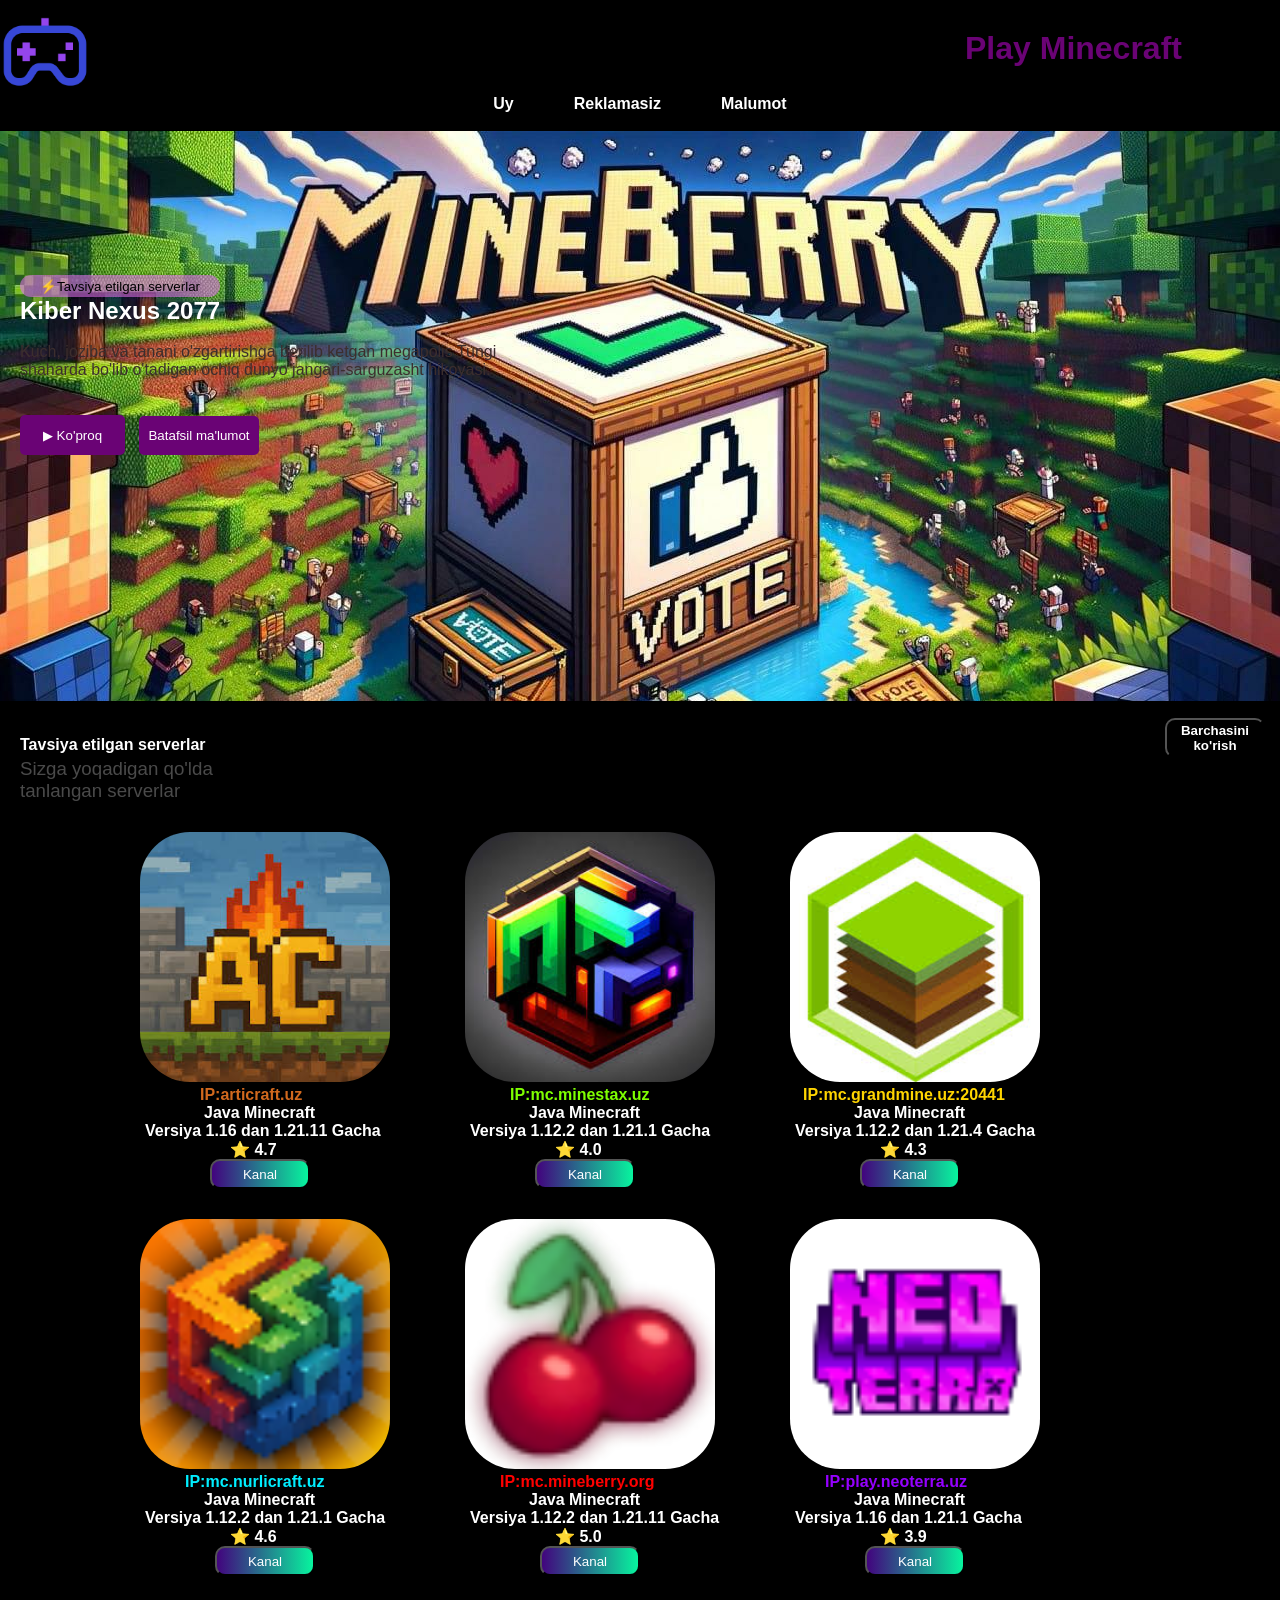
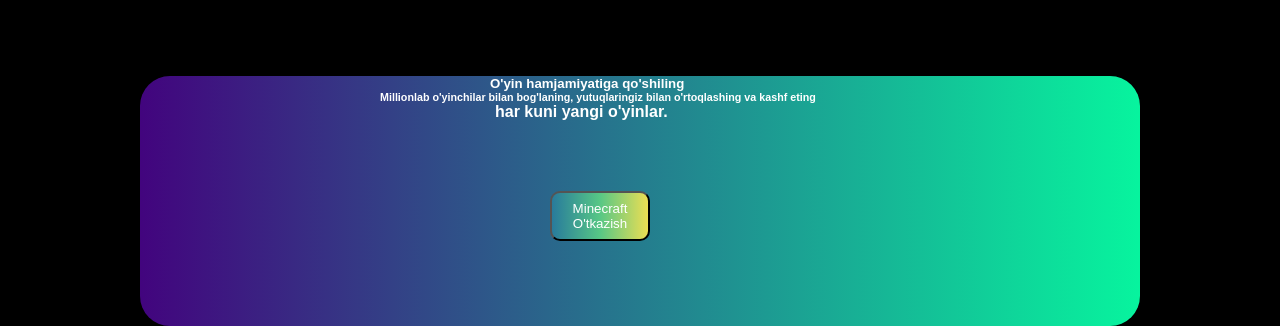
<file: index.html>
<!DOCTYPE html>
<html lang="en">

<head>
    <meta charset="UTF-8">
    <meta name="viewport" content="width=device-width, initial-scale=1.0">
    <title>Uy</title>
    <link rel="stylesheet" href="./style.css">
</head>

<body>
    <header class="contener">
            <div class="img-h1">
            <img src="images/15077922.png" alt="Jostik" class="img-jostik">
            <h1 class="title">Play Minecraft</h1>
            </div>
            <ul class="link">
                <a href="./index.html" class="links"><li>Uy</li></a>
                <br>
                <a href="./Behruz.html" class="links"><li>Reklamasiz</li></a>
                <br>
                </a>
                <br>
                <a href="./Behruz_Admin.html" class="links"><li>Malumot</li>
            </ul>
        </div>
        <div class="div-img">
            <br>
            <br>
            <br>
            <br>
            <br>
            <br>
            <br>
            <br>
            <button class="div-but">⚡️Tavsiya etilgan serverlar</button>
            <br>
            <h2 class="h2-title">Kiber Nexus 2077</h2>
            <br>
            <h4 class="p-div">Kuch, joziba va tanani o'zgartirishga berilib ketgan megapolis Tungi shaharda bo'lib o'tadigan ochiq dunyo jangari-sarguzasht hikoyasi.</h4>
            <br>
            <br>
            <button class="but-2"><a href="https://minecraft-mp.com/country/uzbekistan/" target="_blank" class="a-1">▶ Ko'proq </a></button>
            <button class="but-3"><a href="https://www.minecraft.net/en-us" class="a-10" target="_blank">Batafsil ma'lumot</a></button>   
        </div>
        <div class="p-link">
            <div class="p-but">
                <h4 class="p">Tavsiya etilgan serverlar</h4>
                <button class="but-4"><a href="https://minecraft-mp.com/country/uzbekistan/" target="_blank" class="a-9">Barchasini ko'rish</a></button>
            </div>
            <h3 class="h3-div">Sizga yoqadigan qo'lda tanlangan serverlar</h3>
        </div>
        <div>
            <div class="wrapper">
                <div class="card">
                    <img src="[data-uri]"
                        alt="PS4" class="img-10">
                    <p class="p-1">
                        IP:articraft.uz
                    </p>
                    <p class="p-3">
                        Java Minecraft
                    </p>
                    <p class="p-2">
                        Versiya 1.16 dan 1.21.11 Gacha
                    </p>
                    <p class="p-4">
                        ⭐️ 4.7
                    </p>
                    <button class="but-5"><a href="https://www.youtube.com/@bdwshhh" target="_blank" class="a-3">Kanal</a></button>
                </div>
                <br>
                <div class="card">
                    <img src="images/download (5).jpg" alt="MINESTAX" class="img-10">
                    <p class="p-5">
                        IP:mc.minestax.uz
                    </p>
                    <p class="p-3">
                    Java Minecraft
                </p>
                <p class="p-2">
                    Versiya 1.12.2 dan 1.21.1 Gacha
                </p>
                <p class="p-4">
                    ⭐️ 4.0
                </p>
                <button class="but-6"><a href="https://www.youtube.com/@minestaxuz" target="_blank" class="a-4">Kanal</a></button>
            </div>
            <br>
            <div class="card">
                <img src="images/download (6).jpg" alt="-_-" class="img-10">
                <p class="p-6">
                    IP:mc.grandmine.uz:20441
                </p>
                <p class="p-3">
                    Java Minecraft
                </p>
                <p class="p-2">
                    Versiya 1.12.2 dan 1.21.4 Gacha
                </p>
                <p class="p-4">
                    ⭐️ 4.3
                </p>
                <button class="but-7"><a href="https://grand-mine.net/news/" target="_blank" class="a-5">Kanal</a></button>
            </div>
            </div>
            <div class="wrapper-2">
            <br>
                <div class="card">
                    <img src="images/347455.webp" alt="-_-" class="img-10">
                <p class="p-7">
                    IP:mc.nurlicraft.uz
                </p>
                <p class="p-3">
                    Java Minecraft
                </p>
                <p class="p-2">
                    Versiya 1.12.2 dan 1.21.1 Gacha
                </p>
                <p class="p-4">
                    ⭐️ 4.6
                </p>
                <button class="but-8"><a href="https://the.nurlicraft.uz/" target="_blank" class="a-6">Kanal</a></button>
                </div>
                <br>
                <div class="card">
                    <img src="images/265934.webp" alt="-_-" class="img-10">
                <p class="p-8">
                    IP:mc.mineberry.org
                </p>
                <p class="p-3">
                    Java Minecraft
                </p>
                <p class="p-2">
                    Versiya 1.12.2 dan 1.21.11 Gacha
                </p>
                <p class="p-4">
                    ⭐️ 5.0
                </p>
                <button class="but-9"><a href="https://mineberry.org/" target="_blank" class="a-7">Kanal</a></button>
                </div>
                <br>
                <div class="card">
                    <img src="images/354229.webp" alt="-_-" class="img-10">
                <p class="p-9">
                    IP:play.neoterra.uz
                </p>
                <p class="p-3">
                    Java Minecraft
                </p>
                <p class="p-2">
                    Versiya 1.16 dan 1.21.1 Gacha
                </p>
                <p class="p-4">
                    ⭐️ 3.9
                </p>
                <button class="but-10"><a href="https://minecraft-mp.com/server-s354229" target="_blank" class="a-8">Kanal</a></button>
            </div>
            </div>
            <div class="box">
                <h5 class="h5">
                    O'yin hamjamiyatiga qo'shiling
                </h5>
                <h6 class="h6">
                    Millionlab o'yinchilar bilan bog'laning, yutuqlaringiz bilan o'rtoqlashing va kashf eting
                </h6>
                <p class="p-10">har kuni yangi o'yinlar.</p>
                <button class="but-11"><a href="https://tlauncher.org/" class="a-2" target="_blank">Minecraft O'tkazish</a></button>
            </div>
    </header>
</body>
</html>
</file>
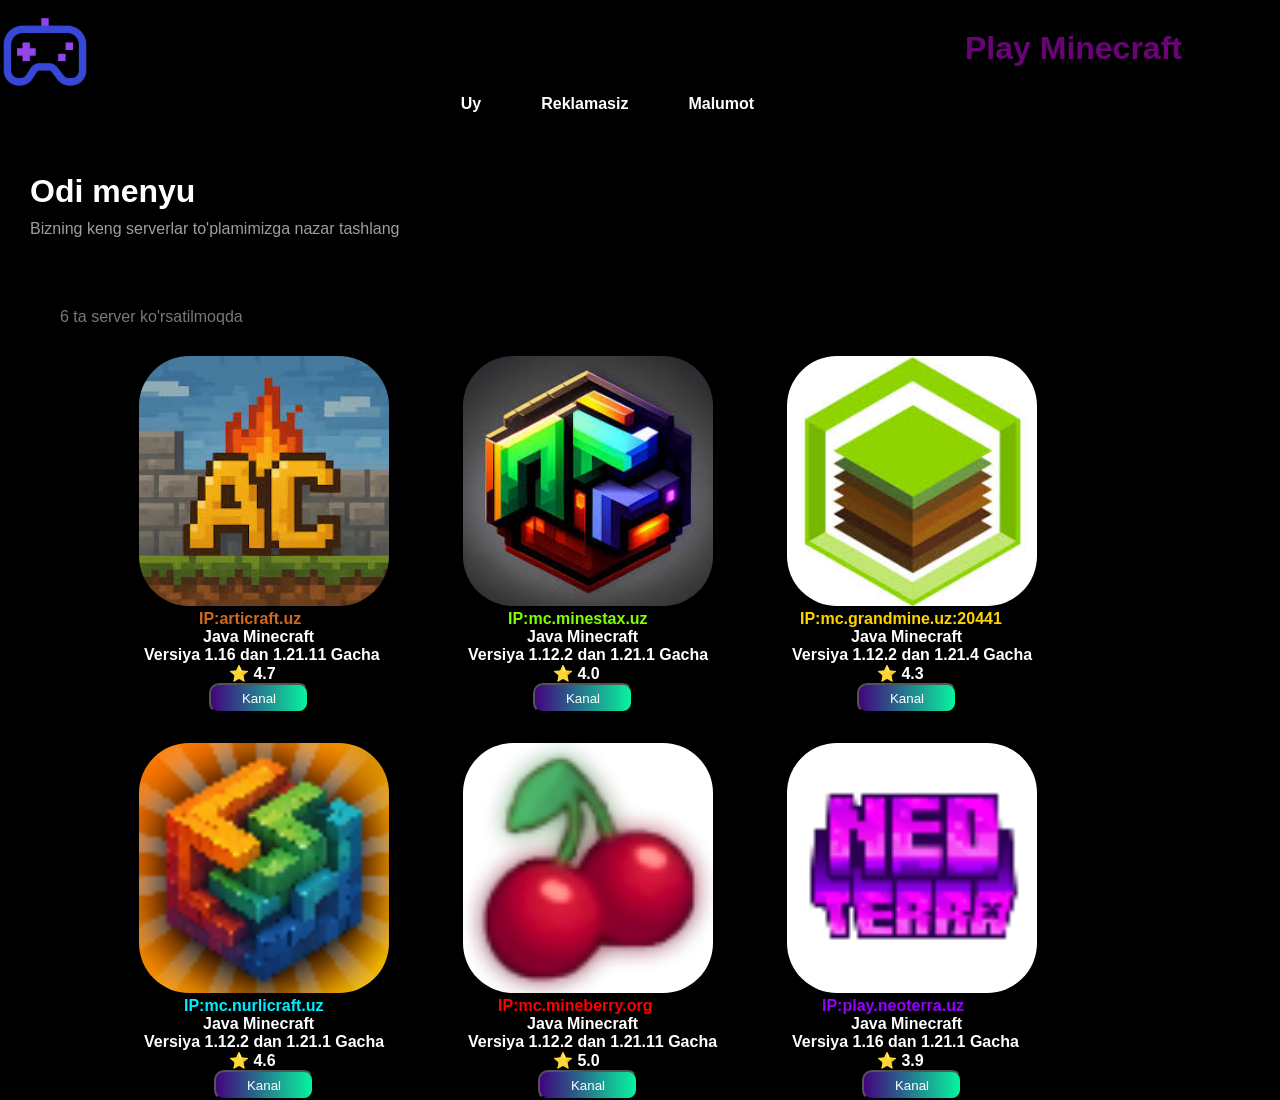
<file: Behruz.html>
<!DOCTYPE html>
<html lang="en">
<head>
    <meta charset="UTF-8">
    <meta name="viewport" content="width=device-width, initial-scale=1.0">
    <title>Reklamasiz</title>
    <link rel="stylesheet" href="./style.css">
</head>
<body>
        <header class="contener-1">
                <div class="img-h1">
            <img src="images/15077922.png" alt="Jostik" class="img-jostik">
            <h1 class="title">Play Minecraft</h1>
            </div>
            <div class="link-links">
                    <ul class="link-1">
                        <a href="./index.html" class="links"><li>Uy</li></a>
                        <br>
                        <a href="./Behruz.html" class="links"><li>Reklamasiz</li></a>
                        <br>
                        <a href="./Behruz_Admin.html" class="links"><li>Malumot</li></a>
                    </ul>
            </div>
            <div class="store-1">
                <h1 class="h1-1">
                    Odi menyu
                </h1>
                <p class="p-11">
                    Bizning keng serverlar to'plamimizga nazar tashlang
                </p>
                <p class="p-12">
                    6 ta server ko'rsatilmoqda
                </p>
            </div>
                        <div class="wrapper">
                <div class="card-2">
                    <img src="[data-uri]"
                        alt="PS4" class="img-10">
                    <p class="p-1">
                        IP:articraft.uz
                    </p>
                    <p class="p-3">
                        Java Minecraft
                    </p>
                    <p class="p-2">
                        Versiya 1.16 dan 1.21.11 Gacha
                    </p>
                    <p class="p-4">
                        ⭐️ 4.7
                    </p>
                    <button class="but-5"><a href="https://www.youtube.com/@bdwshhh" target="_blank" class="a-3">Kanal</a></button>
                </div>
                <br>
                <div class="card-2">
                    <img src="images/download (5).jpg" alt="MINESTAX" class="img-10">
                    <p class="p-5">
                        IP:mc.minestax.uz
                    </p>
                    <p class="p-3">
                    Java Minecraft
                </p>
                <p class="p-2">
                    Versiya 1.12.2 dan 1.21.1 Gacha
                </p>
                <p class="p-4">
                    ⭐️ 4.0
                </p>
                <button class="but-6"><a href="https://www.youtube.com/@minestaxuz" target="_blank" class="a-4">Kanal</a></button>
            </div>
            <br>
            <div class="card-2">
                <img src="images/download (6).jpg" alt="-_-" class="img-10">
                <p class="p-6">
                    IP:mc.grandmine.uz:20441
                </p>
                <p class="p-3">
                    Java Minecraft
                </p>
                <p class="p-2">
                    Versiya 1.12.2 dan 1.21.4 Gacha
                </p>
                <p class="p-4">
                    ⭐️ 4.3
                </p>
                <button class="but-7"><a href="https://grand-mine.net/news/" target="_blank" class="a-5">Kanal</a></button>
            </div>
            </div>
            <div class="wrapper-2">
            <br>
                <div class="card-2">
                    <img src="images/347455.webp" alt="-_-" class="img-10">
                <p class="p-7">
                    IP:mc.nurlicraft.uz
                </p>
                <p class="p-3">
                    Java Minecraft
                </p>
                <p class="p-2">
                    Versiya 1.12.2 dan 1.21.1 Gacha
                </p>
                <p class="p-4">
                    ⭐️ 4.6
                </p>
                <button class="but-8"><a href="https://the.nurlicraft.uz/" target="_blank" class="a-6">Kanal</a></button>
                </div>
                <br>
                <div class="card-2">
                    <img src="images/265934.webp" alt="-_-" class="img-10">
                <p class="p-8">
                    IP:mc.mineberry.org
                </p>
                <p class="p-3">
                    Java Minecraft
                </p>
                <p class="p-2">
                    Versiya 1.12.2 dan 1.21.11 Gacha
                </p>
                <p class="p-4">
                    ⭐️ 5.0
                </p>
                <button class="but-9"><a href="https://mineberry.org/" target="_blank" class="a-7">Kanal</a></button>
                </div>
                <br>
                <div class="card-2">
                    <img src="images/354229.webp" alt="-_-" class="img-10">
                <p class="p-9">
                    IP:play.neoterra.uz
                </p>
                <p class="p-3">
                    Java Minecraft
                </p>
                <p class="p-2">
                    Versiya 1.16 dan 1.21.1 Gacha
                </p>
                <p class="p-4">
                    ⭐️ 3.9
                </p>
                <button class="but-10"><a href="https://minecraft-mp.com/server-s354229" target="_blank" class="a-8">Kanal</a></button>
            </div>
            </div>
</body>
</html>
</file>
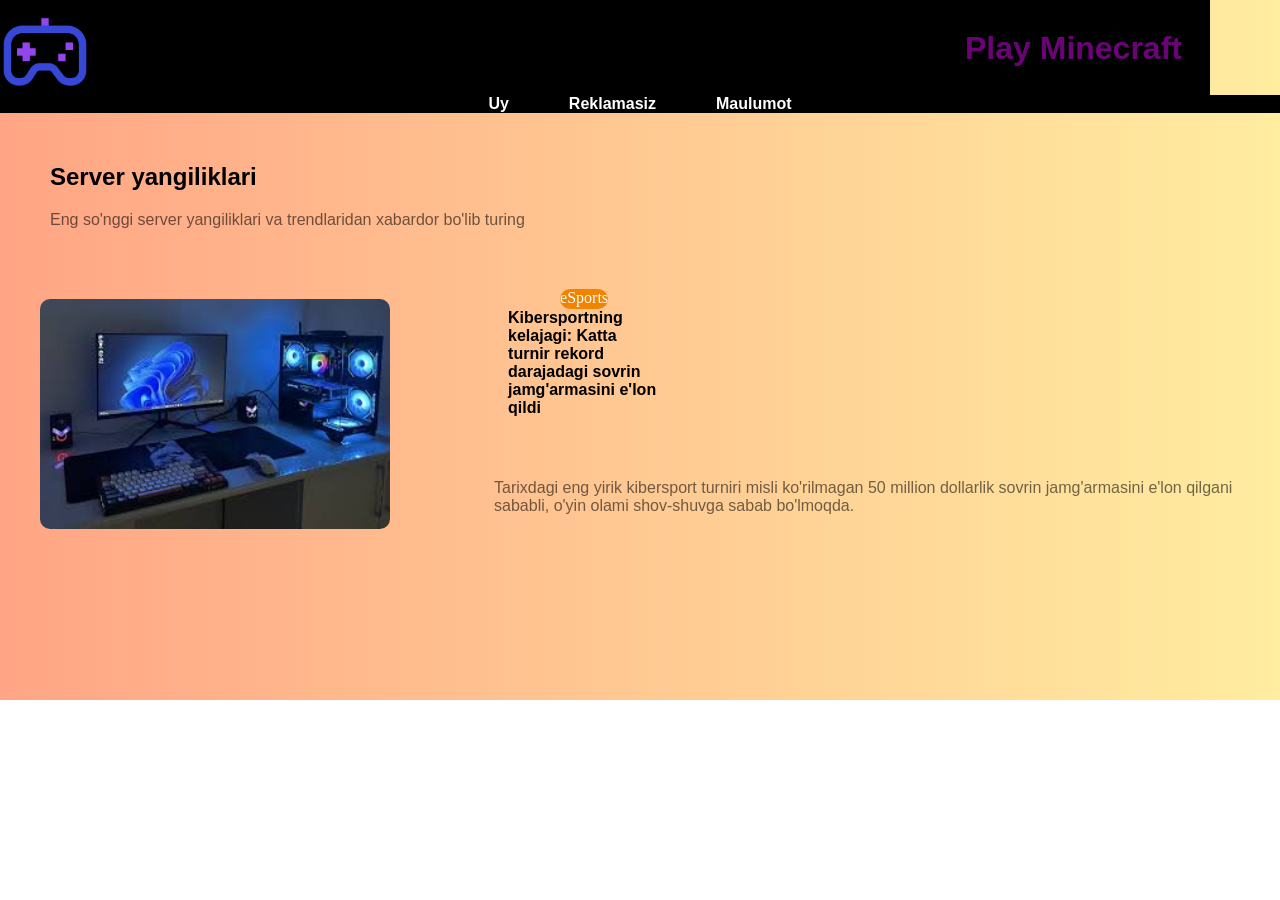
<file: Behruz_Admin.html>
<!DOCTYPE html>
<html lang="en">
<head>
    <meta charset="UTF-8">
    <meta name="viewport" content="width=device-width, initial-scale=1.0">
    <title>Malumot</title>
    <link rel="stylesheet" href="./style.css">
</head>
<body>
        <header class="contener-2">
                <div class="img-h1">
            <img src="images/15077922.png" alt="Jostik" class="img-jostik">
            <h1 class="title">Play Minecraft</h1>
            </div>
            <div>
                <ul class="link-2">
                    <a href="./index.html" class="links"><li>Uy</li></a>
                        <br>
                        <a href="./Behruz.html" class="links"><li>Reklamasiz</li></a>
                        <br>
                        <a href="./Behruz_Admin.html" class="links"><li>Maulumot</li></a>
                </ul>
            </div>
            <div class="div-title">
                <h2 class="h2-2"> 
                    Server yangiliklari
                </h2>
                <p class="p-13">
                    Eng so'nggi server yangiliklari va trendlaridan xabardor bo'lib turing
                </p>
                <div class="img-pc-1">
                    <img src="images/download (7).jpg" alt="oyin" class="img-PC">
                    <p class="p-14">
                        eSports
                    </p>
                    <p class="p-15">
                        Kibersportning kelajagi: Katta <br> turnir rekord darajadagi sovrin <br> jamg'armasini e'lon qildi
                    </p>
                    <p class="p-16">
                        Tarixdagi eng yirik kibersport turniri misli ko'rilmagan 50 million dollarlik sovrin jamg'armasini e'lon qilgani sababli, o'yin olami shov-shuvga sabab bo'lmoqda.
                    </p>
                </div>
            </div>
</body>
</html>
</file>
<file: style.css>
*{
    margin: 0;
    padding: 0;
    box-sizing: border-box;
}
 


.contener{
    margin: 0 auto;
    width: 100%;
    background-color: #000000;
}

.img-jostik{
    width: 90px;
    margin-top: 5px;
    background-color: black;
}

.title{
    font-family: sans-serif;
    color: #6a0375;
    background-color: black;
    width: 225px;
    height: 60px;
    margin-block-start: 30px;
    margin-right: 20px;
}

.links{
    font-family: sans-serif;
    color: #ffffff;
    font-weight: 900;
    text-decoration: none;
}

.link{
    display: flex;
    list-style-type: none;
    background-color: black;
    color: #fff;
    justify-content: center;
    gap: 30px;
    width: 100%;
}

.img-h1{
    display: flex;
    background-color: #000000;
    justify-content: space-between;
    width: 1210px;
}

.links:hover{
    animation: 0.3s linear;
    color: #6a0375;
}

.div-but{
    background-color: #e971f68d;
    border: none;
    border-radius: 50px;
    width: 200px;
    height: 22px;
    margin-left: 20px;
}

.h2-title{
    font-family: sans-serif;
    font-weight: 600;
    color: #fff;
    margin-left: 20px;
    width: 210px;
}

.p-div{
    color: #3c2e2e;
    font-family: sans-serif;
    font-weight: 500;
    width: 495px;
    margin-left: 20px;
}

.p-div:hover{
    transition: all .1s linear;
    color: #e600ff;
}

.but-2{
    border-radius:5px;
    background-color: #6a0375;
    border: none;
    width: 105px;
    height: 40px;
    color: #fff;
    margin-left: 20px;
    margin-right: 10px;
}

.a-1{
    color: #fff;
    text-decoration: none;
}

.but-2:hover{
    animation: 0.4s linear;
    background-color: #bc15cf;
}

.but-3{
    border: none;
    border-radius: 5px;
    width: 120px;
    height: 39px;
    background-color: #6a0375;
    color: #fff;
}

.but-3:hover{
    animation: 0.4s linear;
    background-color: #bc15cf;
}

.div-img{
    height: 570px;
    width: 100%;
    background-image: url("images/photo_2026-02-05_08-13-25.jpg ");
    background-repeat: no-repeat;
    background-size: cover;
    animation-name: Behruz_Admin;
    animation-duration: 10s;
    animation-delay: 2s;
    animation-iteration-count: infinite;
}

@keyframes Behruz_Admin{
    25%{
        background-image: url("images/download.jpg");
        width: 100%;
        height: 570px;
        background-repeat: no-repeat;
        background-size: cover;
        background-position: center;
        animation-duration: 3s;
    }

    55%{
        background-image: url("images/minecraft-launcher-120-1024x500.jpg");
        width: 100%;
        height: 570px;
        background-repeat: no-repeat;
        background-size: cover;
        background-position: center;
        animation-duration: 3s;
    }

    65%{
        background-image: url("images/hq720.jpg");
        width: 100%;
        height: 570px;
        background-repeat: no-repeat;
        background-size: cover;
        background-position: center;
        animation-duration: 3s;     
    }
}

.p-link{
    background-color: #000000;
    width: 100%;
}

.p{
    color: #fff;
    font-family: sans-serif;
    font-weight: 600;
    margin-left: 20px;
    margin-top: 35px;
}

.h3-div{
    color: #ffffff4a;
    font-family: sans-serif;
    font-weight: 100;
    margin-left: 20px;
    width: 250px;
}

.but-4{
    width: 100px;
    height: 40px;
    background-color: #000000;
    color: #ffffff;
    margin-right: 15px;
    font-weight: 700;
    margin-top: 17px;
    border-radius: 10px;
}

.but-4:hover{
    transition: all .3s linear;
    background-color: #e600ff;
    color: #000000;
}

.p-but{
    display: flex;
    justify-content: space-between;
}

.img-PS4{
    width: 250px;
    margin-left: 50px;
    margin-top: 30px;
    border-radius: 50px;
    transition: .1s;
}

.img-PS4:hover{
    transform: scale(1.1);
}

.p-1{
    color: #d2691e;
    font-family: sans-serif;
    margin-left: 70px;
    font-weight: 800;
    width: 121px;
}

.but-5{
    width: 100px;
    height: 30px;
    color: #ffffff;
    margin-left: 80px;
    border-radius: 10px;
    background: #42047E;
    background: linear-gradient(90deg, rgba(66, 4, 126, 1) 0%,rgba(7, 244, 158, 1) 100%)
}

.p-2{
    margin-left: 15px;
    font-family: sans-serif;
    font-weight: 600;
    width: 250px;
    color: #fff;
}

.p-3{
    margin-left: 74px;
    color: #ffffff;
    font-family: sans-serif;
    font-weight: 600;
    width: 120px;
}

.p-4{
    font-family: sans-serif;
    font-weight: 700;
    margin-left: 100px;
    width: 60px;
    color: #fff;
}

.img-10{
    width: 250px;
    height: 250px;
    margin-left: 10px;
    margin-top: 30px;
    border-radius: 50px;
    transition: .1s;
    background-color: #ffffff;
}

.img-10:hover{
    transform: scale(1.1);
}

.p-5{
    margin-left: 55px;
    font-family: sans-serif;
    font-weight: 800;
    color:#7fff00;
    width: 160px;
}

.but-6{
    width: 100px;
    height: 30px;
    color: #ffffff;
    margin-left: 80px;
    border-radius: 10px;
    background: #42047E;
    background: linear-gradient(90deg, rgba(66, 4, 126, 1) 0%,rgba(7, 244, 158, 1) 100%)
}

.p-6{
    margin-left: 23px;
    font-family: sans-serif;
    font-weight: 800;
    color:#ffd500;
    width: 230px;
}

.but-7{
    width: 100px;
    height: 30px;
    color: #ffffff;
    margin-left: 80px;
    border-radius: 10px;
    background: #42047E;
    background: linear-gradient(90deg, rgba(66, 4, 126, 1) 0%,rgba(7, 244, 158, 1) 100%)
}

.p-7{
    margin-left: 55px;
    font-family: sans-serif;
    font-weight: 800;
    color:#00eeff;
    width: 160px;
}

.but-8{
    width: 100px;
    height: 30px;
    color: #ffffff;
    margin-left: 85px;
    border-radius: 10px;
    background: #42047E;
    background: linear-gradient(90deg, rgba(66, 4, 126, 1) 0%,rgba(7, 244, 158, 1) 100%)
}

.p-8{
    margin-left: 45px;
    font-family: sans-serif;
    font-weight: 800;
    color:#ff0000;
    width: 160px;
}

.but-9{
    width: 100px;
    height: 30px;
    color: #ffffff;
    margin-left: 85px;
    border-radius: 10px;
    background: #42047E;
    background: linear-gradient(90deg, rgba(66, 4, 126, 1) 0%,rgba(7, 244, 158, 1) 100%)
}

.p-9{
    margin-left: 45px;
    font-family: sans-serif;
    font-weight: 800;
    color:#9500ff;
    width: 160px;
}

.but-10{
    width: 100px;
    height: 30px;
    color: #ffffff;
    margin-left: 85px;
    border-radius: 10px;
    background: #42047E;
    background: linear-gradient(90deg, rgba(66, 4, 126, 1) 0%,rgba(7, 244, 158, 1) 100%)
}

.wrapper-2{
    display: flex;
    margin-top: 30px;
    margin: 0 auto;
    margin-left: 100px;
    gap: 30px;
    background-color: #000000; 
}

.wrapper{
    display: flex;
    margin: 0 auto;
    margin-left: 130px;
    margin-top: 0px;
    gap: 30px;
    background-color: #000000;
}

.box{
    width: 1000px;
    height: 250px;
    margin: 0 auto;
    background: #42047E;
    margin-top: 100px;
    border-radius: 30px;
    background: linear-gradient(90deg, rgba(66, 4, 126, 1) 0%,rgba(7, 244, 158, 1) 100%)
}

.h5{
    color: #fff;
    font-family: sans-serif;
    font-weight: 900;
    margin-left: 350px;
}

.h6{
    color: #fff;
    font-family: sans-serif;
    font-weight: 900;
    margin-left: 240px;
}

.p-10{
    color: #fff;
    font-family: sans-serif;
    font-weight: 900;
    margin-left: 355px;
}

.but-11{
    margin-left: 410px;
    margin-top: 70px;
    border-radius: 10px;
    width: 100px;
    height: 50px;
    background: #287B9C;
    background: linear-gradient(90deg, rgba(40, 123, 156, 1) 0%,rgba(87, 199, 133, 1) 50%,rgba(236, 222, 83, 1) 100%)
}

.a-2{
    color: #fff;
    text-decoration: none;
}

.a-3{
    color: #fff;
    text-decoration: none;
}

.a-4{
    color: #fff;
    text-decoration: none;
}

.a-5{
    color: #fff;
    text-decoration: none;
}

.a-6{
    color: #fff;
    text-decoration: none;
}

.a-7{
    color: #fff;
    text-decoration: none;
}

.a-8{
    color: #fff;
    text-decoration: none;
}

.a-9{
    color: #fff;
    text-decoration: none;
}

.a-10{
    color: #fff;
    text-decoration: none;
}

.p-11{
    margin-top: 10px;
    color: #ffffff9e;
    font-family: sans-serif;
    margin-left: 30px;
}

.p-12{
    margin-top: 70px;
    margin-left: 60px;
    color: #ffffff78;
    font-family: sans-serif;
}

.h1-1{
    margin-top: 60px;
    font-family: sans-serif;
    margin-left: 30px;
    color: #fff;
}

.card-2{
    margin-left: -1px;
}

.contener-1{
    background-color: #000000;
}

.contener-2{
    height: 700px;
    background: #FFA585;
    background: linear-gradient(90deg, rgba(255, 165, 133, 1) 0%,rgba(255, 237, 160, 1) 100%)
}

.link-1{
    display: flex;
    list-style-type: none;
    background-color: black;
    color: #fff;
    justify-content: center;
    gap: 30px;
    width: 1215px;
}

.link-2{
    display: flex;
    list-style-type: none;
    background-color: black;
    color: #fff;
    justify-content: center;
    gap: 30px;
    width: 100%px;
}

.h2-2{
    font-family: sans-serif;
    font-weight: 900;
    margin-top: 50px;
    margin-left: 50px;
}

.p-13{
    margin-top: 20px;
    margin-left: 50px;
    font-family: sans-serif;
    color: #00000092;
}

.img-PC{
    width: 450px;
    height: 230px;
    margin-top: 70px;
    margin-left: 40px;
    border-radius: 10px;
}

.p-14{
    width: 50px;
    border-radius: 20px;
    background-color: #f08400;
    color: #fff;
    height: 20px;
    margin-top: 60px;
    margin-left: 170px;
}

.p-15{
    font-family: sans-serif;
    font-weight: 900;
    margin-top: 80px;
    margin-left: -100px;
}

.img-pc-1{
    display: flex;
}

.p-16{
    font-family: sans-serif;
    color: #0000008f;
    margin-top: 250px;
    margin-left: -180px;
}

.div-img-2{
    margin-top: 70px;
    font-family: sans-serif;
    font-weight: 900;
    margin-left: 70px;
    width: 320px;
    background-color: #000000;
    border-radius: 20px;
}

.img-11{
    width: 300px;
    margin-top: 10px;
    height: 200px;   
    border-radius: 10px;
}

.p-div-1{
    margin-top: 20px;
    color: #ffffff7b;
    font-weight: 100;
}

.p-17{
    color: #ffffff;
}

.div-img-1{
    margin-top: 40px;
    font-family: sans-serif;
    font-weight: 900;
    margin-left: 70px;
    width: 320px;
    border-radius: 20px;
}
</file>
